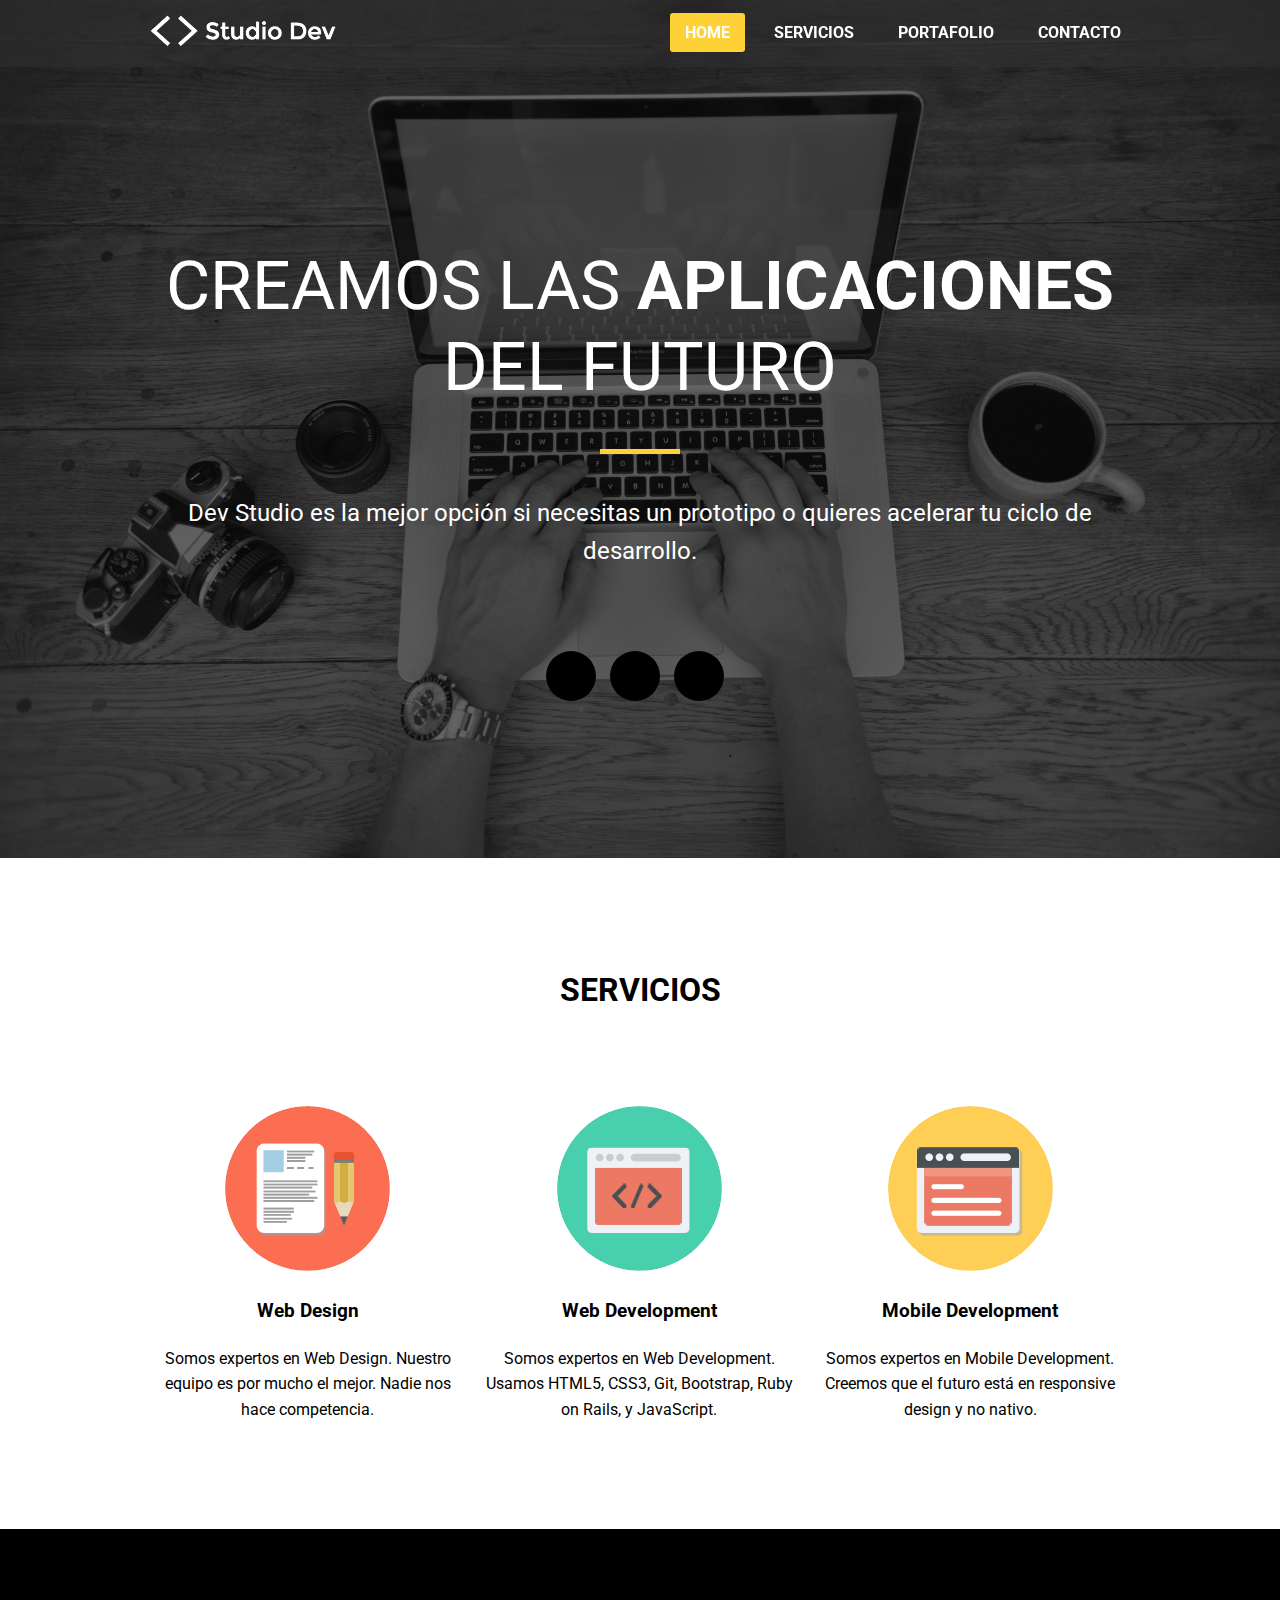
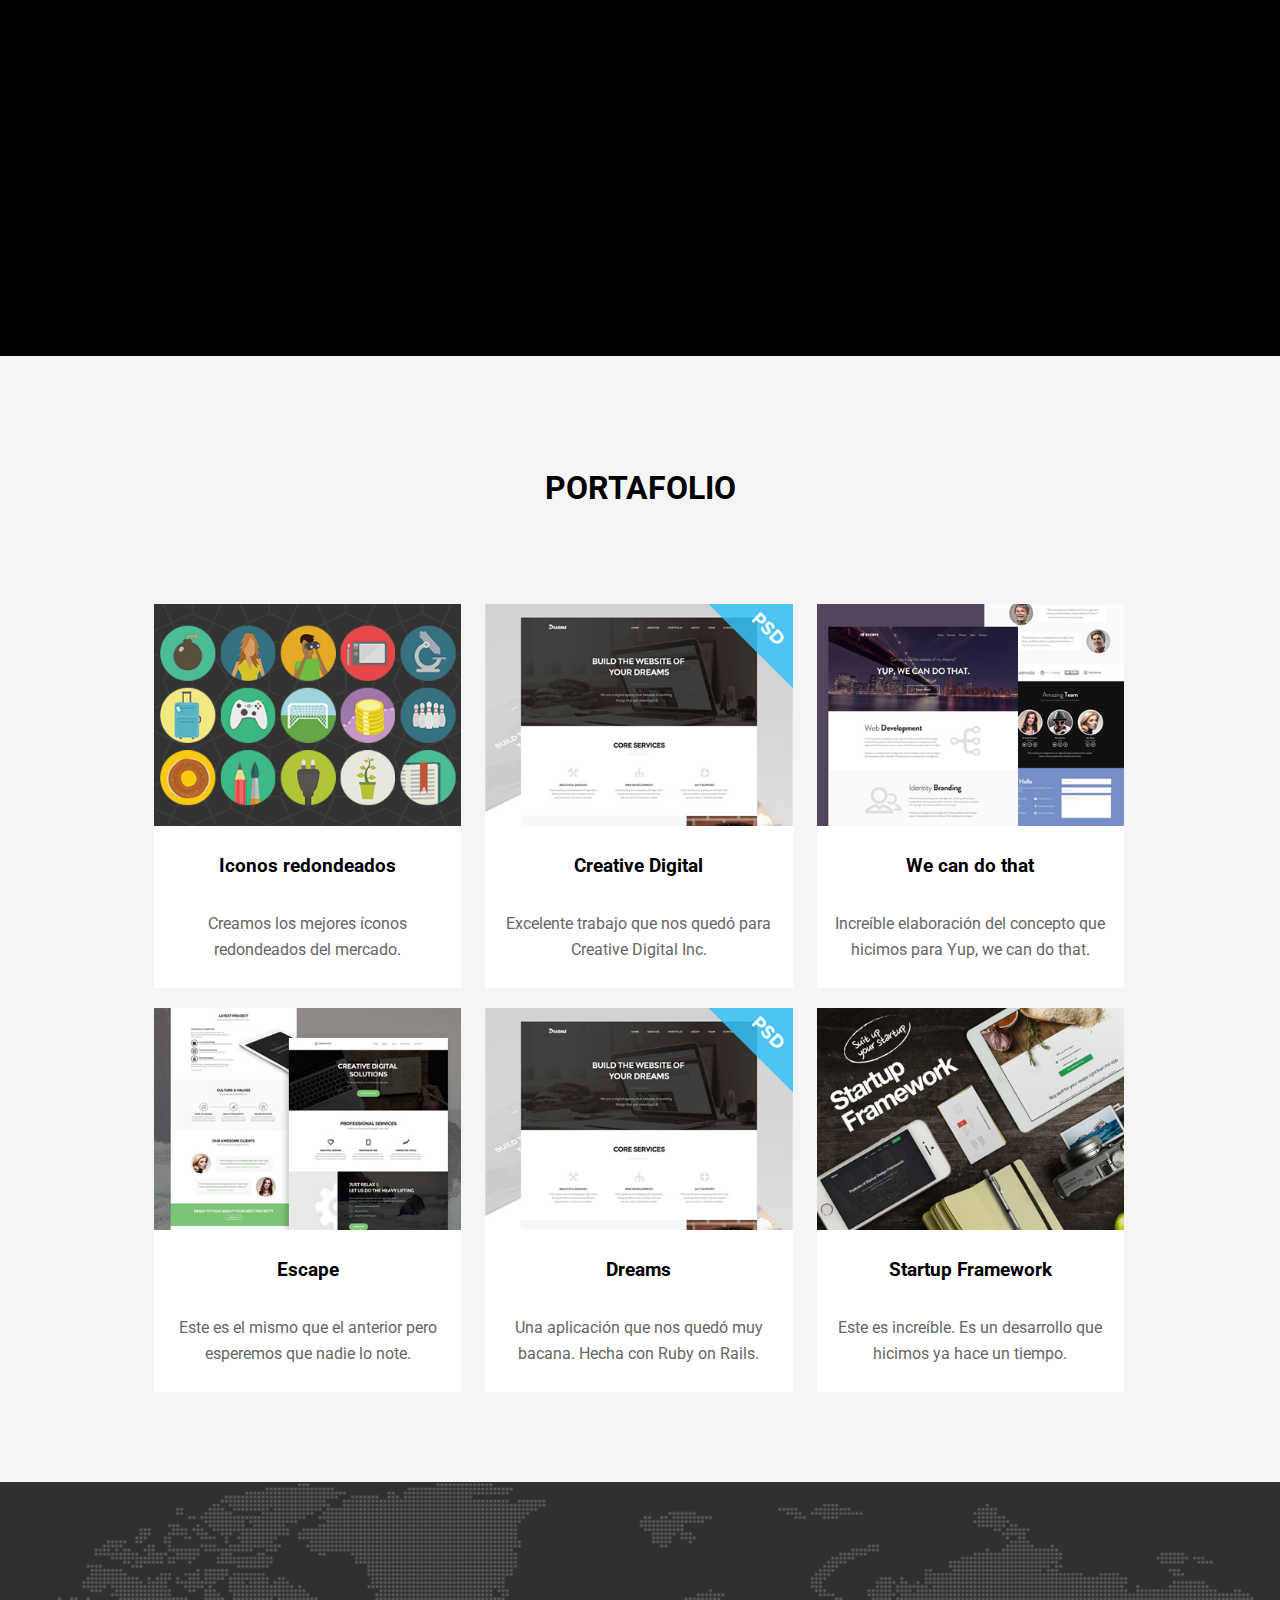
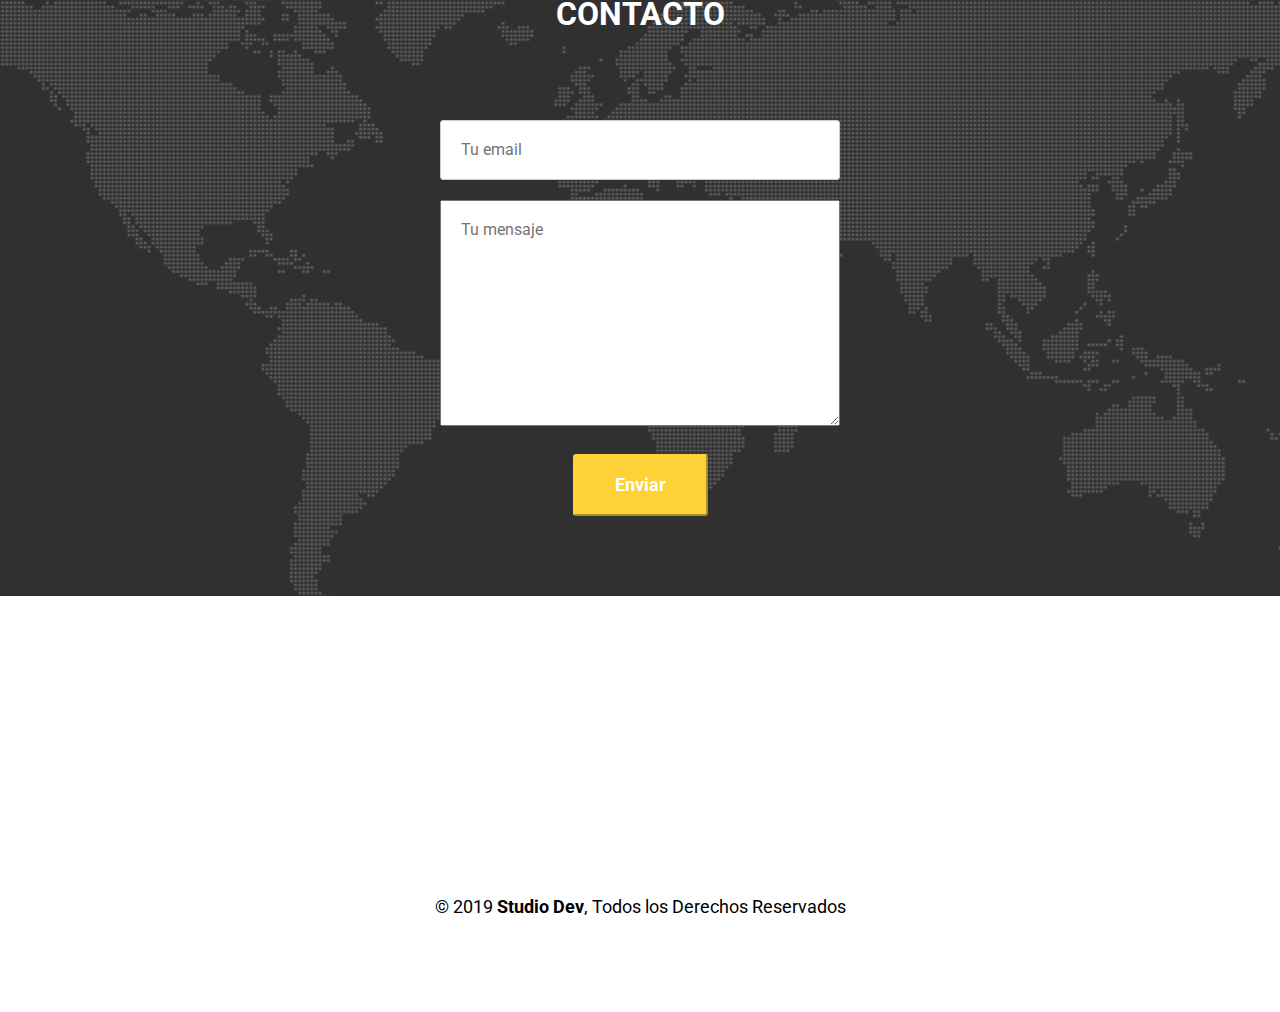
<file: index.html>
<!DOCTYPE html>
<html lang="en">

<head>
    <meta charset="UTF-8">
    <meta name="viewport" content="width=device-width, initial-scale=1.0">
    <meta http-equiv="X-UA-Compatible" content="ie=edge">
    <title>Studio Dev</title>
    <link href="https://fonts.googleapis.com/css?family=Roboto:400,700" rel="stylesheet">
    <link rel="stylesheet" href="https://use.fontawesome.com/releases/v5.5.0/css/all.css" integrity="sha384-B4dIYHKNBt8Bc12p+WXckhzcICo0wtJAoU8YZTY5qE0Id1GSseTk6S+L3BlXeVIU"
        crossorigin="anonymous">
    <link rel="stylesheet" href="css/normalize.css">
    <link rel="stylesheet" href="css/style.css">
    <script src="https://ajax.googleapis.com/ajax/libs/jquery/2.1.1/jquery.min.js"></script>
    <script src="js/app.js"></script>
</head>

<body>
    <div class="home-wrapper">
        <header>
            <div class="container">
                <img src="images/logo.png" alt="Logo Studio Dev">
                <nav>
                    <a href="#home" class="active">HOME</a>
                    <a href="#servicios">SERVICIOS</a>
                    <a href="#portafolio">PORTAFOLIO</a>
                    <a href="#contacto">CONTACTO</a>
                </nav>
            </div>
        </header>
        <section id="home" class="container">
            <h1>CREAMOS LAS <strong>APLICACIONES</strong> DEL FUTURO</h1>
            <div class="divider"></div>
            <p>Dev Studio es la mejor opción si necesitas un prototipo o quieres acelerar tu ciclo de desarrollo.</p>
            <div class="social">
                <a href="#"><i class="fab fa-facebook-f"></i></a>
                <a href="#"><i class="fab fa-twitter"></i></a>
                <a href="#"><i class="fab fa-github"></i></a>
            </div>
        </section>
    </div>
    <section id="servicios" class="container">
        <h2>SERVICIOS</h2>
        <div class="box"><img src="images/web-design.png" alt="Web Design">
            <h3>Web Design</h3>
            <p>Somos expertos en Web Design. Nuestro equipo es por mucho el mejor. Nadie nos hace competencia.</p>
        </div>
        <div class="box"><img src="images/web-development.png" alt="Web Development">
            <h3>Web Development</h3>
            <p>Somos expertos en Web Development. Usamos HTML5, CSS3, Git, Bootstrap, Ruby on Rails, y JavaScript.</p>
        </div>
        <div class="box"><img src="images/ux-ui.png" alt="UI UX">
            <h3>Mobile Development</h3>
            <p>Somos expertos en Mobile Development. Creemos que el futuro está en responsive design y no nativo.</p>
        </div>
    </section>

    <section id="video">
        <iframe id="ytplayer" width="640" height="360" src="https://www.youtube.com/embed/QwievZ1Tx-8" frameborder="0"
            allow="accelerometer; autoplay; encrypted-media; gyroscope; picture-in-picture"></iframe>
    </section>
    <section id="portafolio">
        <div class="container">
            <h2>PORTAFOLIO</h2>
            <div class="box"><img src="images/portafolio/roundicons.png" alt="Iconos Redondeados">
                <h3>Iconos redondeados</h3>
                <p>Creamos los mejores íconos redondeados del mercado.</p>
            </div>
            <div class="box"><img src="images/portafolio/dreams.png" alt="Creative Digital">
                <h3>Creative Digital</h3>
                <p>Excelente trabajo que nos quedó para Creative Digital Inc.</p>
            </div>
            <div class="box"><img src="images/portafolio/escape.png" alt="We can do that">
                <h3>We can do that</h3>
                <p>Increíble elaboración del concepto que hicimos para Yup, we can do that.</p>
            </div>
            <div class="box"><img src="images/portafolio/treehouse.png" alt="Escape">
                <h3>Escape</h3>
                <p>Este es el mismo que el anterior pero esperemos que nadie lo note.</p>
            </div>
            <div class="box"><img src="images/portafolio/dreams.png" alt="Dreams">
                <h3>Dreams</h3>
                <p>Una aplicación que nos quedó muy bacana. Hecha con Ruby on Rails.</p>
            </div>
            <div class="box"><img src="images/portafolio/startup-framework.png" alt="Startup Framework">
                <h3>Startup Framework</h3>
                <p>Este es increíble. Es un desarrollo que hicimos ya hace un tiempo.</p>
            </div>
        </div>
    </section>
    <section id="contacto">
        <h2>CONTACTO</h2>
        <form>
            <div><input type="text" placeholder="Tu email"></div>
            <div><textarea rows="10" placeholder="Tu mensaje"></textarea></div>
            <button>Enviar</button>
        </form>
    </section>
    <iframe src="https://www.google.com/maps/embed?pb=!1m18!1m12!1m3!1d4728.804491668078!2d-74.03310241951537!3d4.694275910906672!2m3!1f0!2f0!3f0!3m2!1i1024!2i768!4f13.1!3m3!1m2!1s0x8e3f9aa7b50a879d%3A0x7d56e8bb9cd4cdfe!2sWeWork+Usaqu%C3%A9n!5e0!3m2!1ses-419!2sco!4v1548201871478"
        width="100%" height="200" frameborder="0" style="border:0" allowfullscreen></iframe>
    <footer>
        &copy; 2019 <strong>Studio Dev</strong>, Todos los Derechos Reservados

    </footer>

</body>

</html>
</file>
<file: css/style.css>
*{
    box-sizing: border-box; /*Mantiene el ancho en lo que se especifique, evita que se sume el padding*/
}
body {
    font-family: 'Roboto', sans-serif;
    font-size: 16px;
    line-height: 1.6;
}

.home-wrapper {
    background: linear-gradient(rgba(0, 0, 0, 0.6), rgba(0, 0, 0, 0.6)),
        url('../images/background.jpg') no-repeat center top;
    background-size: cover;
    color: white;
}


header {
    padding: 10px 0;
    position: fixed;
    width: 100%;
    background-color: rgba(48, 48, 48, 0.5)
}

header img {
    width: 200px;
}

header nav {
    /* mover menu de navegacion a la derecha */
    float: right;
    margin-top: 10px;
}

header nav a {
    color: white;
    font-weight: bold;
    text-decoration: none;
    margin-left: 10px;
    padding: 10px 15px;
    border-radius: 3px;
}

header nav a.active {
    background: #fed136;
}

.container {
    width: 992px;
    margin-left: auto;
    margin-right: auto;
}


#home {
    text-align: center;
    padding: 200px 0 150px;
}

#home h1 {
    font-size: 68px;
    font-weight: normal;
    line-height: 1.2;
    margin-bottom: 40px;
    
}

#home p {
    font-size: 24px;
    margin-top:40px;
}

#home .divider {
    width: 80px;
    border-top: 5px solid #fed136;
    margin: 0 auto;
}
#home .social {
    margin-top: 80px;
}

#home .social a {
    color: white;
    display: inline-block;
    border-radius: 50%;
    background: black;
    font-size: 24px;
    font-weight: bold;
    height: 50px;
    width: 50px;
    margin-right: 10px;
    line-height: 50px;
    -webkit-transition: all .3s;
    -moz-transition: all .3s;
    transition: all .3s;

}

#home .social a:hover {
    background: #fed136;
}

#servicios .box{
    display: inline-block;
    text-align: center;
    width: 33%;
    padding: 10px;
}

#video{
    background-color: black;
    text-align: center;
    padding: 30px 0;
}

#portafolio {
    background-color: whitesmoke;
}
#portafolio .box {
    display: inline-block;
    text-align: center;
    width: 31%;
    margin: 1%;
    background-color: white;
}

#portafolio .box img{
    width: 100%;
}

#portafolio .box p{
    color: #666;
    padding: 10px;
}

#contacto {
    background-color: #303030;
    background-image: url('../images/map-image.png');
    background-position: center;
    background-repeat: no-repeat;
    text-align: center;
}
#contacto h2{
    color: white;
}

#contacto input{
    padding: 20px;
    width: 400px;
    border: 1px solid #CCC;
    border-radius: 3px;
}

#contacto textarea {
    margin: 20px 0;
    padding: 20px;
    width: 400px;
}

#contacto button {
    background-color: #fed136;
    padding: 20px 40px;
    border-color: #fed136;
    border-radius: 3px;
    color: white;
    font-size: 18px;
    line-height: 1;
    font-weight: bold;
}

footer{
    padding: 90px 0;
    text-align: center;
    font-size: 18px;
}
section {
    padding: 80px 0;
}

section h2 {
    font-size: 32px;
    text-align: center;
    margin-bottom: 80px;
}
</file>
